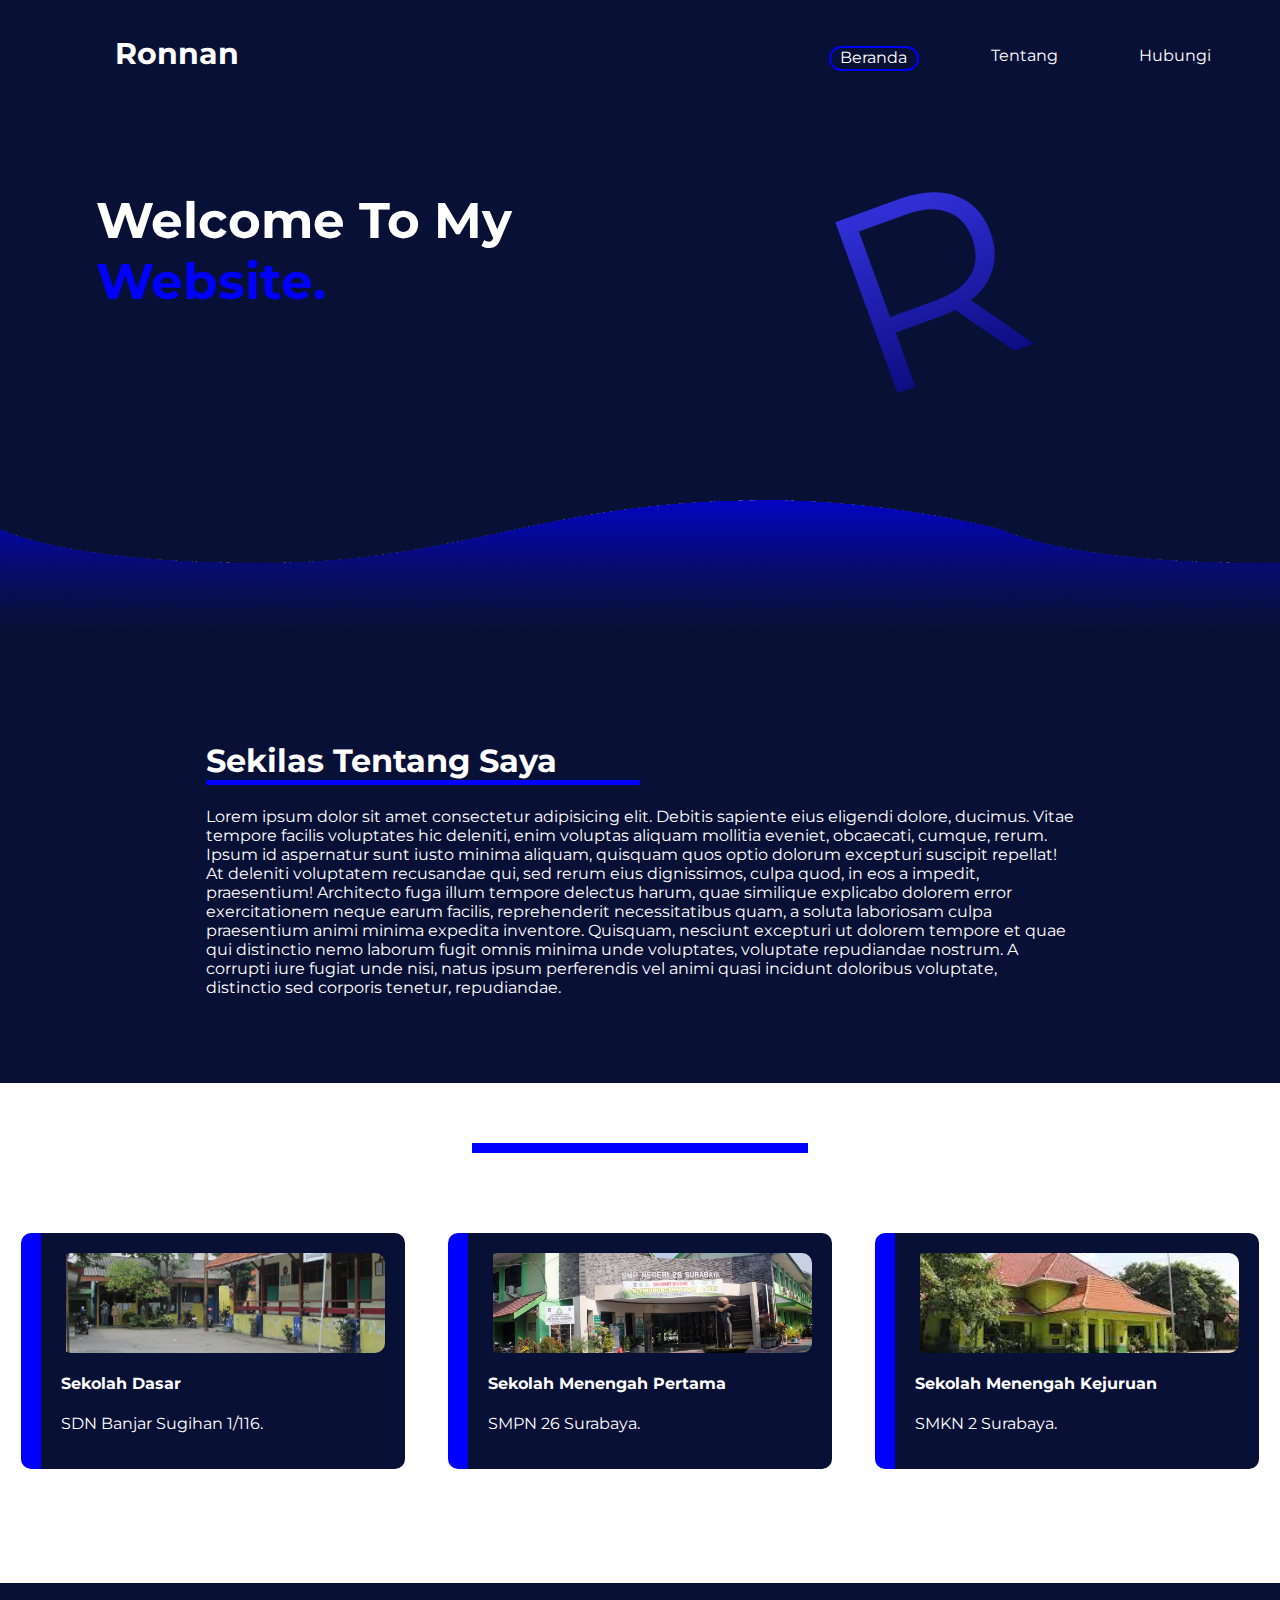
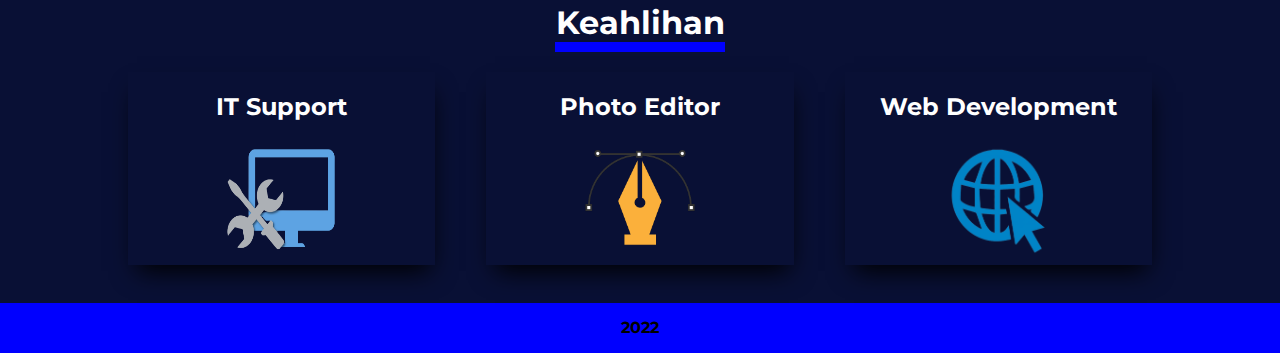
<file: index.html>
<!DOCTYPE html>
<html lang="en">
<head>
	<meta charset="UTF-8">
	<meta name="viewport" content="width=device-width, initial-scale=1, minimum-scale=1">
	<title>Ronnan Ardi</title>
	<link rel="stylesheet" href="Home.css">
	<link rel="preconnect" href="https://fonts.googleapis.com">
	<link rel="preconnect" href="https://fonts.gstatic.com" crossorigin>
	<link href="https://fonts.googleapis.com/css2?family=Montserrat:wght@600&display=swap" rel="stylesheet">
</head>
<body>
	<div class="navbar">
		<div class="kolomutama">
			<h4>Ronnan</h4>
		</div>
		<div class="kolomkedua">
			<ul>
				<li><a href="index.html">Beranda</a></li>
				<li><a href="About.html">Tentang</a></li>
				<li><a href="Contact.html">Hubungi</a></li>
			</ul>
		</div>
		<div class="menu-toggle">
			<span></span>
			<span></span>
			<span></span>
		</div>
	</div>


	<div class="herosection">
		<div class="container">
		<div class="teks"><h1>Welcome To My <span>Website.</span></h1></div>
		<div class="tekslogo"><p>R</p></div>
		</div>
		
		<div class="clip-path">
			<div class="wave wave1"></div>
			<div class="wave wave2"></div>
			<div class="wave wave3"></div>
			<div class="wave wave4"></div>
		</div>
	</div>
	
	<!-- kolom -->
	<div class="container1">
		<div class="kolomutama">
			<h1>Sekilas Tentang Saya</h1>
			<p>Lorem ipsum dolor sit amet consectetur adipisicing elit. Debitis sapiente eius eligendi dolore, ducimus. Vitae tempore facilis voluptates hic deleniti, enim voluptas aliquam mollitia eveniet, obcaecati, cumque, rerum. Ipsum id aspernatur sunt iusto minima aliquam, quisquam quos optio dolorum excepturi suscipit repellat! At deleniti voluptatem recusandae qui, sed rerum eius dignissimos, culpa quod, in eos a impedit, praesentium! Architecto fuga illum tempore delectus harum, quae similique explicabo dolorem error exercitationem neque earum facilis, reprehenderit necessitatibus quam, a soluta laboriosam culpa praesentium animi minima expedita inventore. Quisquam, nesciunt excepturi ut dolorem tempore et quae qui distinctio nemo laborum fugit omnis minima unde voluptates, voluptate repudiandae nostrum. A corrupti iure fugiat unde nisi, natus ipsum perferendis vel animi quasi incidunt doloribus voluptate, distinctio sed corporis tenetur, repudiandae.</p>
		</div>
	
	</div>

	<div class="container2">
		<div class="pendidikan">
			<h1>Riwayat Pendidikan</h1>
		</div>
		<div class="kolom satu">
			<div class="image"></div>
			<h4>Sekolah Dasar</h4>
			<p>SDN Banjar Sugihan 1/116.</p>
		</div>
		<div class="kolom dua">
			<div class="image"></div>
			<h4>Sekolah Menengah Pertama</h4>
			<p>SMPN 26 Surabaya.</p>
		</div>
		<div class="kolom tiga">
			<div class="image"></div>
			<h4>Sekolah Menengah Kejuruan </h4>
			<p>SMKN 2 Surabaya.</p>
		</div>
	</div>
	<div class="container3">
		<div class="keahlihan">
			<div class="judul"><h1>Keahlihan</h1></div>
			<div class="content">
				<div class="container 1">
					<h2>IT Support</h2>
					<img src="gambar/itsupport.png" alt="">
				</div>
				<div class="container 2">
					<h2>Photo Editor</h2>
					<img src="gambar/photoeditoredit2.png" alt="">
				</div>
				<div class="container 3">
					<h2>Web Development</h2>
					<img src="gambar/webdevelopment.png" alt="">
				</div>
			</div>
			
		</div>
	</div>



	<script src="Javasript.js"></script>
	<footer>
		<h4>2022</h4>
	</footer>

</body>
</html>
</file>
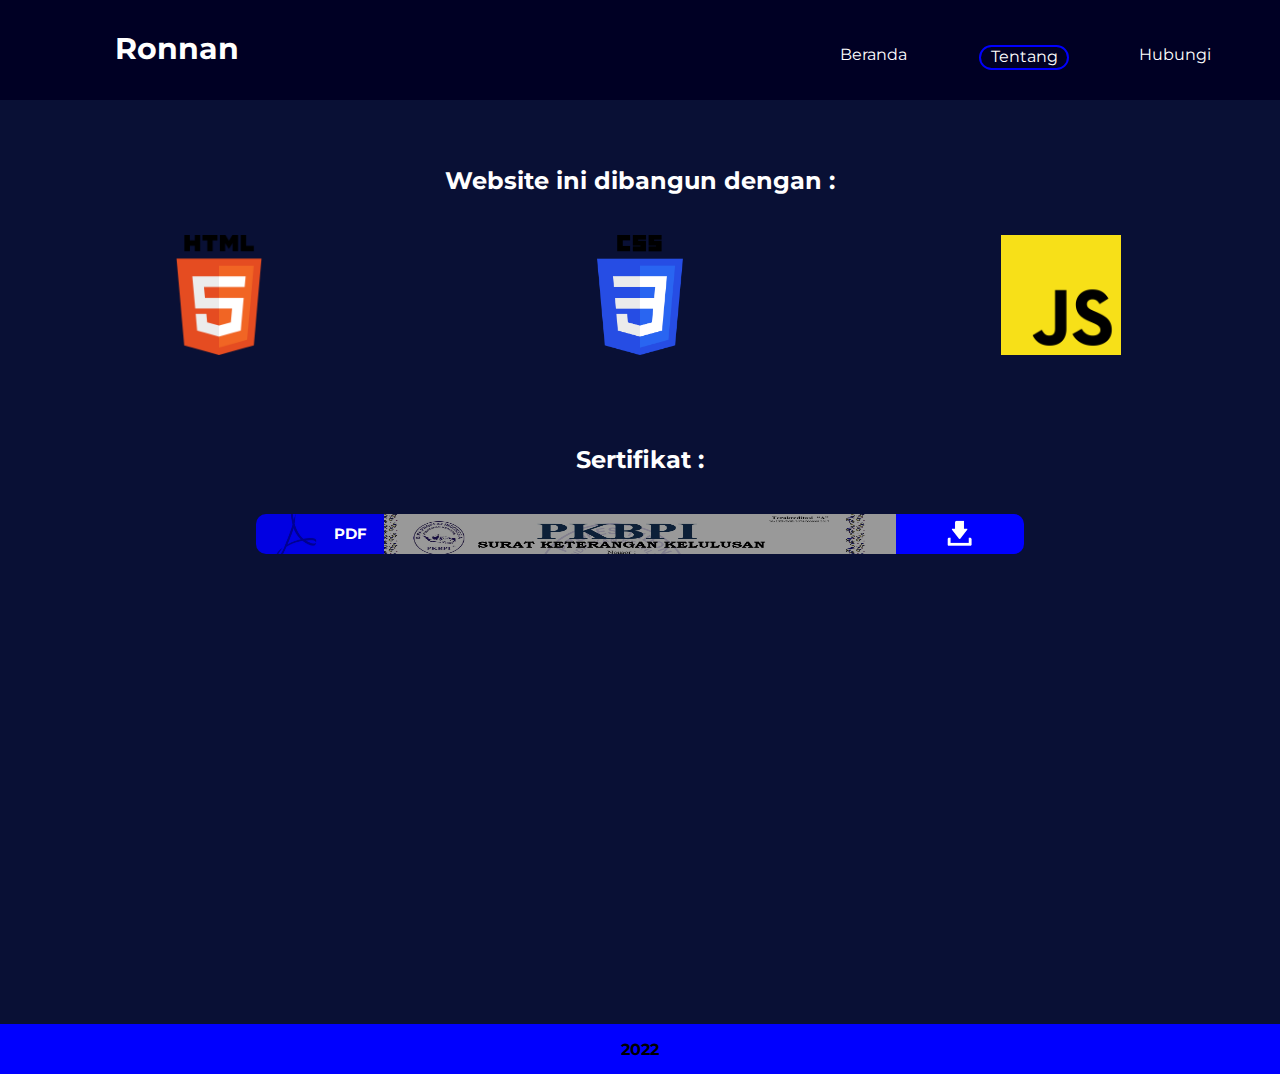
<file: About.html>
<!DOCTYPE html>
<html lang="en">
<head>
    <meta charset="UTF-8">
    <meta http-equiv="X-UA-Compatible" content="IE=edge">
    <meta name="viewport" content="width=device-width, initial-scale=1, minimum-scale=1">
    <link rel="stylesheet" href="About.css">
    <link rel="preconnect" href="https://fonts.googleapis.com">
	<link rel="preconnect" href="https://fonts.gstatic.com" crossorigin>
	<link href="https://fonts.googleapis.com/css2?family=Montserrat:wght@600&display=swap" rel="stylesheet">
    <title>Ronnan Ardi</title>
</head>
<body>

    <div class="navbar">
		<div class="kolomutama">
			<h4>Ronnan</h4>
		</div>
		<div class="kolomkedua">
			<ul>
				<li><a href="index.html">Beranda</a></li>
				<li><a href="About.html">Tentang</a></li>
				<li><a href="Contact.html">Hubungi</a></li>
			</ul>
		</div>
		<div class="menu-toggle">
			<span></span>
			<span></span>
			<span></span>
		</div>
	</div>


	<div class="container1">
		<div class="teks">
			<h2>Website ini dibangun dengan :</h2>
		</div>
		<div class="gambar">
			<img src="gambar/HTML.png" alt="">
			<img src="gambar/CSS.png" alt="">
			<img src="gambar/JAVASCRIPT.png" alt="">
		</div>
	</div>

	<div class="container2">
		<div class="teks">
			<h2>Sertifikat :</h2>
		</div>
		<div class="sertifikat">
			<div class="container 1"><h6>PDF</h6></div>
			<div class="container 2"></div>
			<div class="container 3"><a href="https://drive.google.com/uc?export=download&id=1BRSZX-ETy8HJP1RQIjv22SqeGQIkKdGB"><img src="gambar/dwnldlogo.png" alt="1,55 mb"></a></div>
		</div>
	</div>


    <script src="Javasript.js"></script>

    <footer>
		<h4>2022</h4>
	</footer>
    
</body>
</html>
</file>
<file: Home.css>
html, body{
	overflow-x: hidden;
}
body{
	overflow-x: hidden;
	margin:  0;
	padding: 0;
}
*{
	font-family: 'montserrat', sans-serif;
}

/*navbar*/
.navbar{
	width: 100%;
	/*padding: 100px 0 0 50%;*/
	padding-top: 30px;
	display: flex;
	justify-content: center;
	color: white;
	position: relative;
	box-sizing: border-box;
	background-color: #091035;
	position: fixed;
	z-index: 10;
}
.navbar .kolomutama{
	order: 1;
	flex: 1.5;
	/*padding: 20px 0 0 150px;*/
	font-size: 30px;
	box-sizing: border-box;
}
.navbar .kolomutama h4{
	margin: 5px 0 0 15%;
	font-family: 'Montserrat', sans-serif;
}
.navbar .kolomkedua {
	order: 2;
	flex: 1;
	position: relative;
}
.navbar .kolomkedua ul{
	display: flex;
	padding: 0;
	justify-content: space-evenly;
}
.navbar .kolomkedua ul li{
	width: 90px;
	height: 25px;
	list-style: none;
	box-sizing: border-box;
	border-radius: 15px;
	text-align: center;
}
.navbar .kolomkedua ul li:nth-child(1){
	border: 2px solid blue;
}
.navbar .kolomkedua ul li:hover{
	background-color: blue;
}
.navbar .kolomkedua ul li a{
	text-decoration: none;
	color: white;
}
/* end-navbar */

/* hamburger menu */
.menu-toggle{
	display: none;
	flex-direction: column;
	justify-content: space-between; 
	position: relative;
	top: 8px;
	left: 80%;
	height: 25px;
}
.menu-toggle span{
	display: block;
	width: 35px;
	height: 6px;
	background-color: white;
	border-radius: 4px;
	transition: all 0.5s;
}

/* animate */
.menu-toggle span:nth-child(2){
	transform-origin: 0 0;
}
.menu-toggle span:nth-child(4){
	transform-origin: 0 100%;
}
.animation1{
	transform: rotate(45deg) translate(9px, 6px);
}
.animation2{
	transform: rotate(-45deg) translate(7px, -5px);
}
.animation3{
	opacity: 0;
	transform: scale(0);
}
/* end-animate */




/*herosection*/
.herosection{
	width: 100%;
	height: 700px;
	background-color: #091035;
}

.herosection .teks h1{
	font-family: 'Montserrat', sans-serif;
	margin: 220px 0 0 15%; 
	font-size: 50px;
	color: white;
}
.herosection .teks h1 span{
	font-family: 'Montserrat', sans-serif; 
	font-size: 50px;
	color: blue;
}
.herosection .container{
	display: flex;
	width: 100%;
	margin-bottom: 60px;
}
.herosection .teks{
	flex: 1;
	order: 1;
	margin-top: -30px;
}
.herosection .tekslogo{
	flex: 1;
	order: 2;
}
.herosection .tekslogo p{
	font-size: 260px;
	background-image: linear-gradient(rgb(62, 62, 249), rgb(0, 0, 100));
	-webkit-background-clip: text;
    -moz-background-clip: text;
    -webkit-text-fill-color: transparent; 
    -moz-text-fill-color: transparent;
	position: absolute;
	top: -135px;
	left: 65%;
	transform: rotate(-20deg);
}
.herosection .clip-path{
	position: relative;
	width: 100%;
	height: 400px;
	overflow: hidden;
	padding-top: 20px;
}
.clip-path .wave{
	position: absolute;
	top: 60px;
	bottom: 0;
	left: 0;
	width: 100%;
	height: 200px;
	background: url(gambar/WaveEdit.png);
	background-size: 1000px 200px;
}
.clip-path .wave.wave1{
	animation: animate 30s linear infinite;
	z-index: 4;
	opacity: 1;
	animation-delay: 0s;	
}
.clip-path .wave.wave2{
	animation: animate2 15s linear infinite;
	z-index: 3;
	opacity: 0.5;
	animation-delay: -5s;	
	bottom: 10px;
}
.clip-path .wave.wave3{
	animation: animate 30s linear infinite;
	z-index: 2;
	opacity: 0.2;
	animation-delay: -2s;	
	bottom: 15px;
}
.clip-path .wave.wave4{
	animation: animate2 5s linear infinite;
	z-index: 1;
	opacity: 0.7;
	animation-delay: -2s;	
	bottom: 20px;
}
@keyframes animate{
	0%{
		background-position-x: 0;
	}
	100%{
		background-position-x: 1000px;
	}
}
@keyframes animate2{
	0%{
		background-position-x: 0;
	}
	100%{
		background-position-x: -1000px;
	}
}
/* end-herosection */



/* container1 */
.container1{
	width: 100%;
	margin: auto;
	background-color: #091035;
	padding: 20px;
	box-sizing: border-box;
	display: flex;
	color: white;
}
.container1 .kolomutama{
	width: 70%;
	margin: 0 auto 50px auto;
	
}
.container1 .kolomutama h1{
	width: 50%;
	border-bottom: 5px solid blue;
}
/* end-container1 */




/* container2 */
.container2{
	width: 100%;
	height: 500px;
	margin: auto ;
	background-image: url("gambar/trainblue.jpg");
	background-size: cover;
	background-attachment: fixed;

}
.kolom{
	padding: 20px;
	margin: 150px 0 0 0;
	border-left: 20px solid blue;
	box-sizing: border-box;
	color: white;
	background-color: #091035;
	border-radius: 10px;
}
.container2 .pendidikan{
	position: absolute;
	height: 100px;
	color: white;
}
.container2 .pendidikan h1{
	border-bottom: 10px solid blue;
}
.kolom .image{
	width: 100%;
	height: 100px;
	border-radius: 10px;
	background-repeat: no-repeat;
	background-size: cover;
	background-position: 5px;
}
.kolom.satu .image{
	background-image: url("gambar/SDN banjar sugihan.jpg");
}
.kolom.dua .image{
	background-image: url("gambar/SMPN 26 Surabaya.jpg");
}
.kolom.tiga .image{
	background-image: url("gambar/SMKN-2-SURABAYA.jpg");
}
/* end-container2 */

/* keahlihan */
.container3{
	background-color: #091035;
	height: 290px;
	padding-bottom: 30px;
}
.keahlihan{
    width: 80%;
    margin: 0 auto 0 auto;
}
.keahlihan .judul{
	width: 100%;
	text-align: center;
	padding-top: 20px;
	margin-bottom: 20px;
}
.keahlihan .judul h1{
	margin: auto;
	color: white;
	width: 170px;
	border-bottom: 10px solid blue;
}
.keahlihan .content{
	display: flex;
	justify-content: space-between;
	width: 100%;
}
.keahlihan .container{
    color: white;
    width: 30%;
	text-align: center;
	box-shadow: 2px 13px 24px -7px black;
}
.keahlihan .container img{
	width: 120px;
	height: 120px;
}
/* end-keahlihan */


/* footer */
footer{
	width: 100%;
	height: 50px;
	background-color: blue;
	display: flex;
	align-items: center;
	justify-content: center;
}
/* end-footer */



/* CSS-mediaQuery */
@media(min-width: 600px ){
	.container2{
	display: flex;
	justify-content: space-around;
	align-items: flex-start;
	}
	.kolom{
		width: 30%;
	}
}
@media(max-width: 600px){
	.container2{
	width: 100%;
	height: 1000px;
	padding: 0 20px 0 20px;
	background-size: cover;
	background-repeat: no-repeat;
	background-position: 52% 10%;
	box-sizing: border-box;
	display: flex;
	align-items: center;
	flex-direction: column;
	}
	.kolom{
	padding: 20px;
	margin: 87px 0 0 0;
	box-sizing: border-box;
	height: 220px;
	width: 100%;
	border-left: 20px solid blue;
	box-sizing: border-box;
	color: white;
	background-color: #091035;
	border-radius: 10px;
	}
	.menu-toggle{
		z-index: 7;
	}
	.navbar{
		padding-bottom: 20px;
	}
	.navbar .kolomkedua{
		z-index: 6;
	}
	.navbar .kolomkedua ul{
		position: absolute;
		top: -30px;
		right: 0;
		flex-direction: column;
		justify-content: space-evenly;
		align-items: center;
		width: 80vw;
		height: 100vh;
		background-color: blue;
		transform: translateX(100%);
		margin: 0 0;
		transition: all 1s;
	}
	.navbar .kolomkedua ul.slide{
		transform: translateX(0);
	}
	.menu-toggle{
		display: flex;
	}
	.keahlihan .content{
		width: 60%;
		display: block;
		width: 100%;
		margin: auto;
	}
	.keahlihan .content .container{
		margin: auto;
		margin-bottom: 50px;
		width: 60%;
	}
	.container3{
		height: 820px;
		background-color: #091035;
	}
	.herosection .teks{
		padding-left: 20px;
		padding-right: 20px;
	}
	.herosection .tekslogo{
		display: none;
	}
	.herosection .teks h1{
		text-align: center;
		margin: 220px auto 0 auto;
	}
}
/* end */
</file>
<file: About.css>
html, body{
	overflow-x: hidden;
}
body{
    background-color: #091035;
    overflow-x: hidden;
}
*{
    margin: 0;
    padding: 0;
    font-family: 'montserrat', sans-serif;
}

/*navbar*/
.navbar{
	width: 100%;
	padding: 25px 0 30px 0 ;
	display: flex;
	justify-content: center;
	color: white;
	box-sizing: border-box;
	background-color: #000024;
	z-index: 998;
	position: fixed;
}
.navbar .kolomutama{
	order: 1;
	flex: 1.5;
	/*padding: 20px 0 0 150px;*/
	font-size: 30px;
	box-sizing: border-box;
}
.navbar .kolomutama h4{
	margin: 5px 0 0 15%;
	font-family: 'Montserrat', sans-serif;
}
.navbar .kolomkedua {
	order: 2;
	flex: 1;
	position: relative;
}
.navbar .kolomkedua ul{
	display: flex;
	justify-content: space-evenly;
    margin-top: 20px;
	z-index: 997;
}
.navbar .kolomkedua ul li{
	width: 90px;
	height: 25px;
	list-style: none;
	box-sizing: border-box;
	border-radius: 15px;
	text-align: center;
}
.navbar .kolomkedua ul li:nth-child(2){
	border: 2px solid blue;
}
.navbar .kolomkedua ul li:hover{
	background-color: blue;
}
.navbar .kolomkedua ul li a{
	text-decoration: none;
	color: white;
}
/* hamburger menu */
.menu-toggle{
	display: none;
	flex-direction: column;
	justify-content: space-between; 
	position: relative;
	top: 8px;
	left: 80%;
	height: 25px;
	z-index: 999;
}
.menu-toggle span{
	display: block;
	width: 35px;
	height: 6px;
	background-color: white;
	border-radius: 4px;
	transition: all 0.5s;
}
/* animate */
.menu-toggle span:nth-child(2){
	transform-origin: 0 0;
}
.menu-toggle span:nth-child(4){
	transform-origin: 0 100%;
}
.animation1{
	transform: rotate(45deg) translate(9px, 6px);
}
.animation2{
	transform: rotate(-45deg) translate(7px, -5px);
}
.animation3{
	opacity: 0;
	transform: scale(0);
}
/* end-animate */
/* end-navbar */




/* webBuildBy */
.container1{
	padding: 50px 0 50px 0;
	margin-top: 96px;
}
.container1 .gambar {
	display: flex;
	justify-content: space-around;
	padding: 20px 0 20px 0;
}
.container1 .gambar img:hover{
	transform: scale(1.15);
}
.container1 .teks{
	padding: 20px 0 20px 0;
}
.container1 .teks h2{
	color: white;
	text-align: center;
}
.container1 .gambar img{
	height: 120px;
}
/* end-webBuildBy */




/* sertifikat */
	.container2{
		width: 100%;
	}
	.container2 .teks{
		margin: 20px auto 20px auto;
	}
	.container2 .teks h2{
		color: white;
		text-align: center;
	}
	.container2 .sertifikat{
		width: 60%;
		margin: auto;
		display: flex;
	}
	.container2 .sertifikat .container{
		width: 80px;
		height: 40px; 
		margin: 20px 0 20px 0;
	}
	.container2 .sertifikat .container:nth-child(1){
		flex: 1;
		order: 1;
		background-color: #0100e2;
		border-top-left-radius: 10px;
		border-bottom-left-radius: 10px;
		background-image: url(gambar/PDF.jpg);
		background-size: 80px 80px;
		background-position: -2px -20px;
		background-repeat: no-repeat;
	}
	.container2 .sertifikat .container:nth-child(1) h6{
		color: white;
		font-style: bold;
		float: right;
		margin: 10px 13% 0  0;
		font-size: 15px;
	}
	.container2 .sertifikat .container:nth-child(2){
		background-color: white;
		flex: 4;
		order: 2;
		transition: all 0.5s;
		background-image: url(gambar/sert.jpg);
		background-repeat: no-repeat;
		background-size: 515px 201px;
		background-position: -20px -20px;
		filter: brightness(60%);
	}
	.container2 .sertifikat .container:nth-child(2):hover{
		filter: brightness(100%);
	}
	.container2 .sertifikat .container:nth-child(2):hover{
		box-shadow: inset 0px -13px 24px -7px rgb(135, 134, 134);
		transition: all 0.5s;
	}
	.container2 .sertifikat .container:nth-child(3){
		background-color: blue;
		flex: 1;
		order: 3;
		border-top-right-radius: 10px;
		border-bottom-right-radius: 10px;
		display: flex;
		justify-content: center;
	}
	.container2 .sertifikat .container:nth-child(3) img{
		width: 40px;
		height: 40px;
	}
	.container2 .sertifikat .container:nth-child(3) img:hover{
		transform: scale(1.2);
	}
/* end-sertifikat */



/* footer */
footer{
	width: 100%;
	height: 50px;
	background-color: blue;
	display: flex;
	align-items: center;
	justify-content: center;
	margin-top: 50vh;
}
/* end-footer */

@media(max-width: 600px){
	.container1 .gambar{
		display: flex;
		flex-direction: column;;
	}
	.container1 .gambar img{
		margin: auto;
		padding-top: 40px;
	}
	.navbar .kolomkedua ul{
		position: absolute;
		top: -30px;
		right: 0;
		flex-direction: column;
		justify-content: space-evenly;
		align-items: center;
		height: 100vh;
		width: 80vw;
		background-color: blue;
		transform: translateX(100%);
		margin: 0 0;
		transition: all 1s;
	}
	.navbar .kolomkedua ul.slide{
		transform: translateX(0);
	}
	.menu-toggle{
		display: flex;
	}
	.container1 .teks{
		padding: 20px 20px 20px 20px;
	}
}
/* end */
</file>
